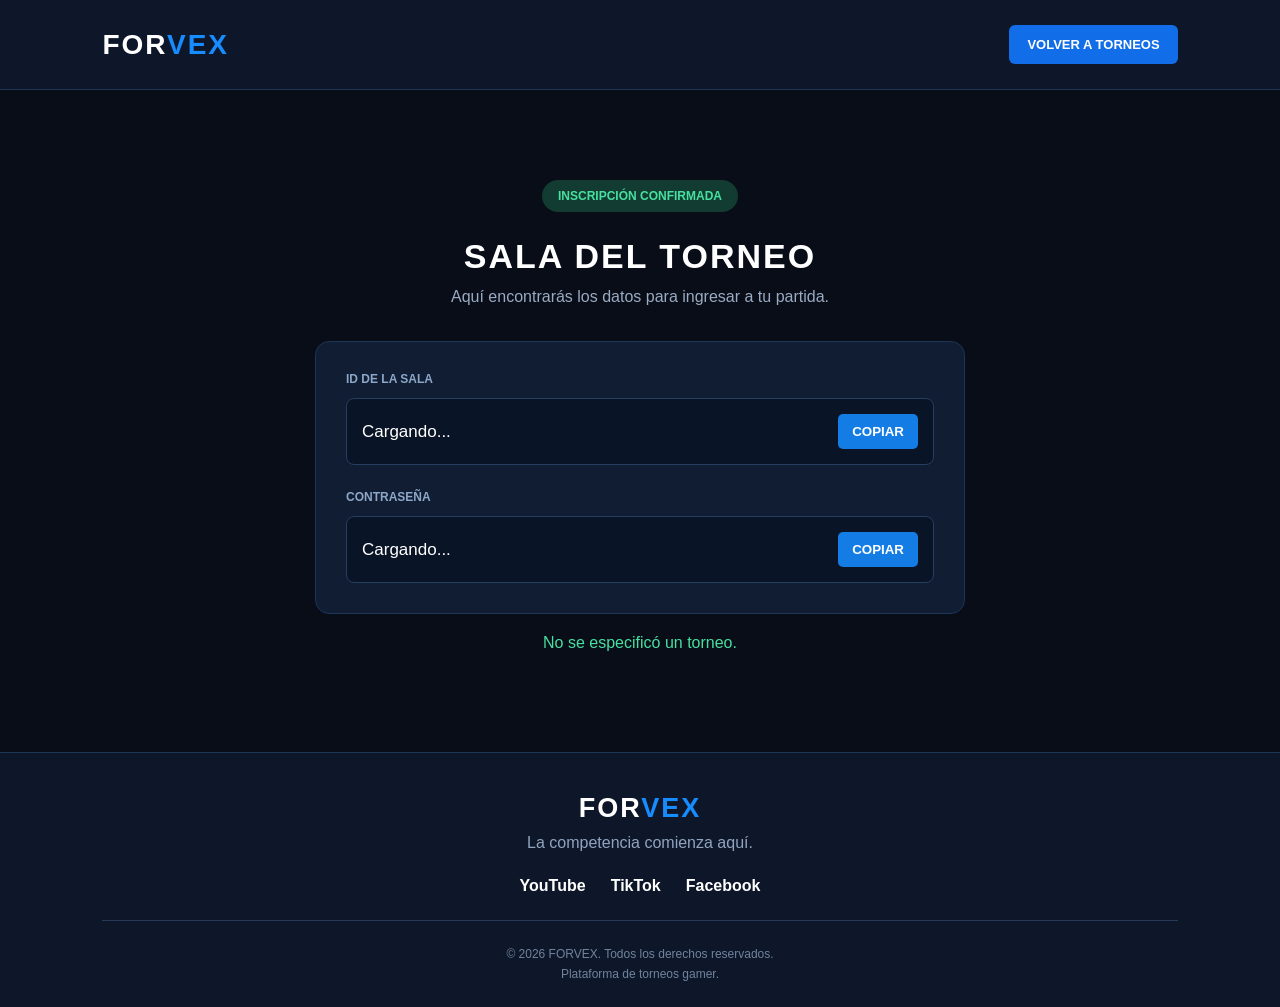
<file: frontend/sala.html>
<!DOCTYPE html>
<html lang="es">
<head>
    <meta charset="UTF-8">
    <meta name="viewport" content="width=device-width, initial-scale=1.0">
    <title>FORVEX | Sala del torneo</title>
    <link rel="stylesheet" href="sala.css">
</head>
<body>

    <header class="encabezado">
        <h1>FOR<span>VEX</span></h1>
        <a href="/">VOLVER A TORNEOS</a>
    </header>

    <main class="contenedor-sala">
        <div class="etiqueta">INSCRIPCIÓN CONFIRMADA</div>

        <h2>SALA DEL TORNEO</h2>
        <p class="descripcion">Aquí encontrarás los datos para ingresar a tu partida.</p>

        <section class="datos-sala">
            <div class="dato">
                <label>ID DE LA SALA</label>
                <div class="dato-copiar">
                    <span id="sala-id">Cargando...</span>
                    <button id="copiar-id">COPIAR</button>
                </div>
            </div>

            <div class="dato">
                <label>CONTRASEÑA</label>
                <div class="dato-copiar">
                    <span id="sala-password">Cargando...</span>
                    <button id="copiar-password">COPIAR</button>
                </div>
            </div>
        </section>

        <p id="mensaje-sala"></p>
    </main>

    
    <footer class="pie-pagina">
        <div class="pie-contenido">

            <h2>FOR<span>VEX</span></h2>

            <p>La competencia comienza aquí.</p>

            <div class="redes-sociales">
                <a href="https://www.youtube.com/@forvex.23" target="_blank">YouTube</a>

                <a href="https://www.tiktok.com/@forvex.23" target="_blank">TikTok</a>

                <a href="https://www.facebook.com/forvex.23/" target="_blank">Facebook</a>
            </div>

        </div>

        <div class="copyright">
            <p>© 2026 FORVEX. Todos los derechos reservados.</p>
            <p>Plataforma de torneos gamer.</p>
        </div>
    </footer>


    <script src="sala.js"></script>
</body>
</html>
</file>
<file: frontend/sala.css>
* {
    margin: 0;
    padding: 0;
    box-sizing: border-box;
}

body {
    background: #080d18;
    color: white;
    font-family: Arial, sans-serif;
    min-height: 100vh;
}

.encabezado {
    display: flex;
    justify-content: space-between;
    align-items: center;
    padding: 25px 8%;
    background: #0d1729;
    border-bottom: 1px solid #1d3557;
}

.encabezado h1 {
    font-size: 28px;
    letter-spacing: 2px;
}

.encabezado h1 span {
    color: #168cff;
}

.encabezado a {
    color: white;
    text-decoration: none;
    font-size: 13px;
    font-weight: bold;
    background: #126ee8;
    padding: 12px 18px;
    border-radius: 6px;
}

.contenedor-sala {
    width: 90%;
    max-width: 650px;
    margin: 90px auto;
    text-align: center;
}

.etiqueta {
    display: inline-block;
    background: #123c32;
    color: #48e0a0;
    padding: 9px 16px;
    border-radius: 20px;
    font-size: 12px;
    font-weight: bold;
    margin-bottom: 25px;
}

.contenedor-sala h2 {
    font-size: 34px;
    margin-bottom: 12px;
    letter-spacing: 2px;
}

.descripcion {
    color: #9aabc2;
    margin-bottom: 35px;
}

.datos-sala {
    background: #101d32;
    border: 1px solid #1d3557;
    border-radius: 14px;
    padding: 30px;
    text-align: left;
}

.dato {
    margin-bottom: 25px;
}

.dato:last-child {
    margin-bottom: 0;
}

.dato label {
    display: block;
    color: #8da7c8;
    font-size: 12px;
    font-weight: bold;
    margin-bottom: 12px;
}

.dato-copiar {
    display: flex;
    justify-content: space-between;
    align-items: center;
    gap: 15px;
    background: #091426;
    border: 1px solid #263f61;
    padding: 15px;
    border-radius: 8px;
    font-size: 17px;
    overflow-wrap: anywhere;
}

.dato-copiar button {
    background: #147ce5;
    color: white;
    border: none;
    padding: 10px 14px;
    border-radius: 5px;
    cursor: pointer;
    font-weight: bold;
}

.dato-copiar button:hover {
    background: #3699ff;
}

#mensaje-sala {
    margin-top: 20px;
    color: #48e0a0;
}



/* PIE DE PAGINA FORVEX */

.pie-pagina {
    background: #0d1729;
    border-top: 1px solid #1d3557;
    margin-top: 100px;
    padding: 40px 8% 20px;
    text-align: center;
}

.pie-contenido h2 {
    font-size: 27px;
    letter-spacing: 2px;
}

.pie-contenido h2 span {
    color: #168cff;
}

.pie-contenido p {
    color: #91a4bf;
    margin-top: 10px;
}

.redes-sociales {
    display: flex;
    justify-content: center;
    gap: 25px;
    margin: 25px 0;
    flex-wrap: wrap;
}

.redes-sociales a {
    color: white;
    text-decoration: none;
    font-weight: bold;
    transition: 0.3s;
}

.redes-sociales a:hover {
    color: #168cff;
}

.copyright {
    border-top: 1px solid #263957;
    padding-top: 20px;
    margin-top: 20px;
}

.copyright p {
    color: #71839d;
    font-size: 12px;
    margin: 6px 0;
}
</file>
